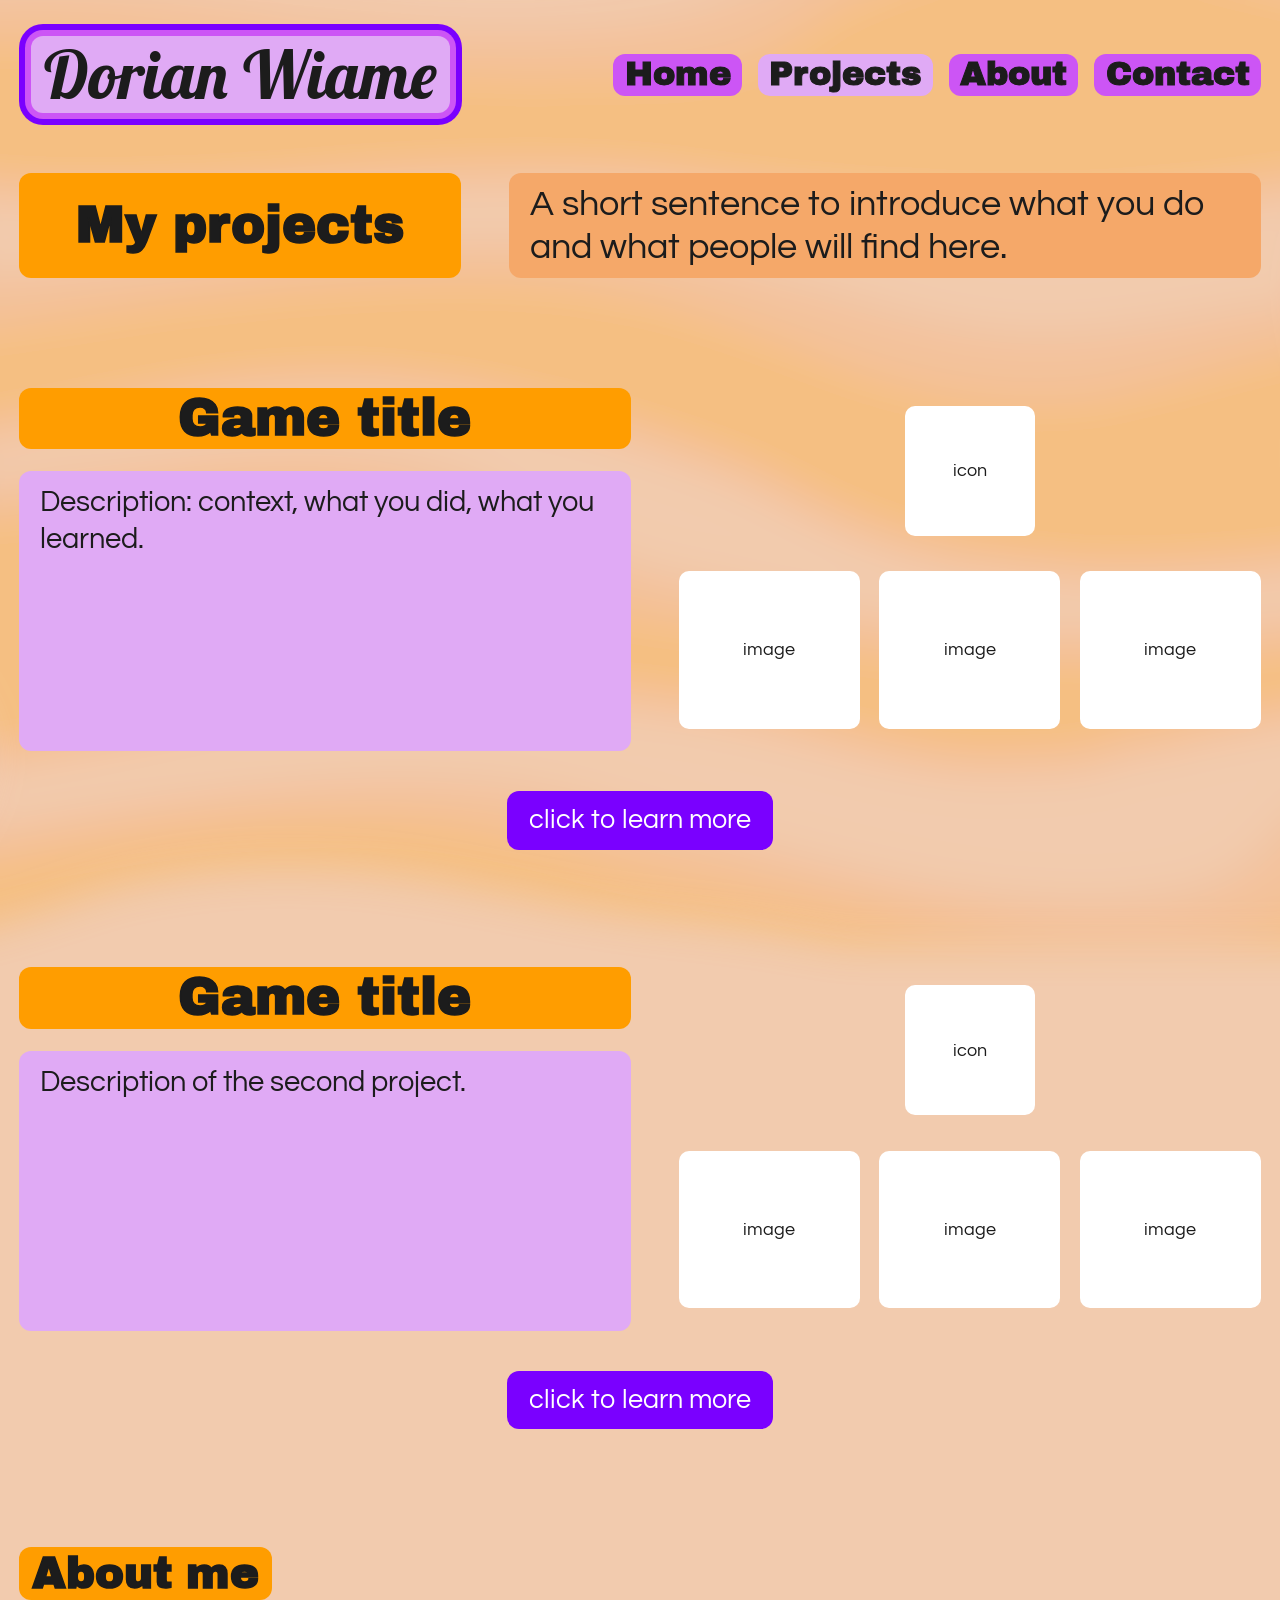
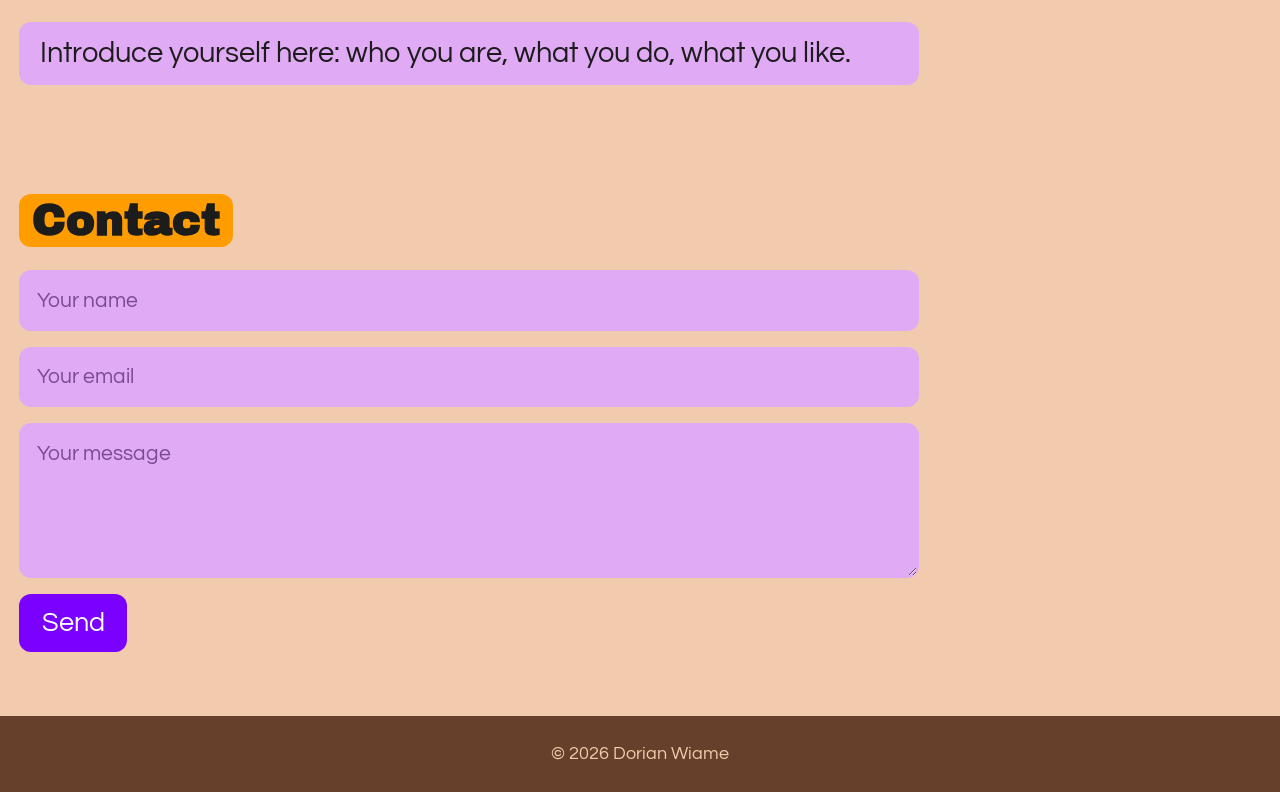
<file: old/v1/index.html>
<!DOCTYPE html>
<html lang="en">
<head>
  <meta charset="UTF-8">
  <meta name="viewport" content="width=device-width, initial-scale=1">
  <title>Dorian Wiame</title>
  <link rel="preconnect" href="https://fonts.googleapis.com">
  <link href="https://fonts.googleapis.com/css2?family=Archivo+Black&family=Lobster&family=Questrial&display=swap" rel="stylesheet">
  <link rel="stylesheet" href="style.css">
</head>
<body>

  <!-- Filtre qui déforme les lignes du fond en vagues (animé lentement) -->
  <svg width="0" height="0" style="position:absolute" aria-hidden="true">
    <filter id="wave" x="0" y="0" width="100%" height="100%">
      <feTurbulence type="fractalNoise" baseFrequency="0.0012 0.004" numOctaves="1" seed="4" result="noise">
        <animate attributeName="baseFrequency" dur="45s" repeatCount="indefinite"
                 values="0.0012 0.004; 0.0022 0.006; 0.0012 0.004"/>
      </feTurbulence>
      <feDisplacementMap in="SourceGraphic" in2="noise" scale="420" xChannelSelector="R" yChannelSelector="G"/>
    </filter>
  </svg>

  <header>
    <a class="logo" href="#home">Dorian Wiame</a>
    <nav>
      <a href="#home" class="on">Home</a>
      <a href="#projects">Projects</a>
      <a href="#about">About</a>
      <a href="#contact">Contact</a>
    </nav>
  </header>

  <main class="container">

    <section id="home" class="top-row">
      <div class="title-box">My projects</div>
      <div class="box">A short sentence to introduce what you do and what people will find here.</div>
    </section>

    <div class="bar" aria-hidden="true"></div>

    <!-- Un jeu : copie ce bloc <section class="game"> pour en ajouter -->
    <section id="projects" class="game">
      <div class="left">
        <div class="title-box">Game title</div>
        <div class="desc">Description: context, what you did, what you learned.</div>
      </div>
      <div class="right">
        <a href="#" class="ph feat">icon</a>
        <div class="thumbs">
          <div class="ph">image</div>
          <div class="ph">image</div>
          <div class="ph">image</div>
        </div>
      </div>
      <div class="cta"><a href="#" class="btn">click to learn more</a></div>
    </section>

    <div class="bar" aria-hidden="true"></div>

    <section class="game">
      <div class="left">
        <div class="title-box">Game title</div>
        <div class="desc">Description of the second project.</div>
      </div>
      <div class="right">
        <a href="#" class="ph feat">icon</a>
        <div class="thumbs">
          <div class="ph">image</div>
          <div class="ph">image</div>
          <div class="ph">image</div>
        </div>
      </div>
      <div class="cta"><a href="#" class="btn">click to learn more</a></div>
    </section>

    <div class="bar" aria-hidden="true"></div>

    <section id="about" class="about">
      <div class="title-box">About me</div>
      <div class="desc">Introduce yourself here: who you are, what you do, what you like.</div>
    </section>

    <div class="bar" aria-hidden="true"></div>

    <section id="contact" class="contact">
      <div class="title-box">Contact</div>
      <form id="form">
        <input type="text" placeholder="Your name" required>
        <input type="email" placeholder="Your email" required>
        <textarea placeholder="Your message" rows="4" required></textarea>
        <button class="btn" type="submit">Send</button>
      </form>
    </section>

  </main>

  <footer>© 2026 Dorian Wiame</footer>

  <script src="script.js"></script>
</body>
</html>
</file>
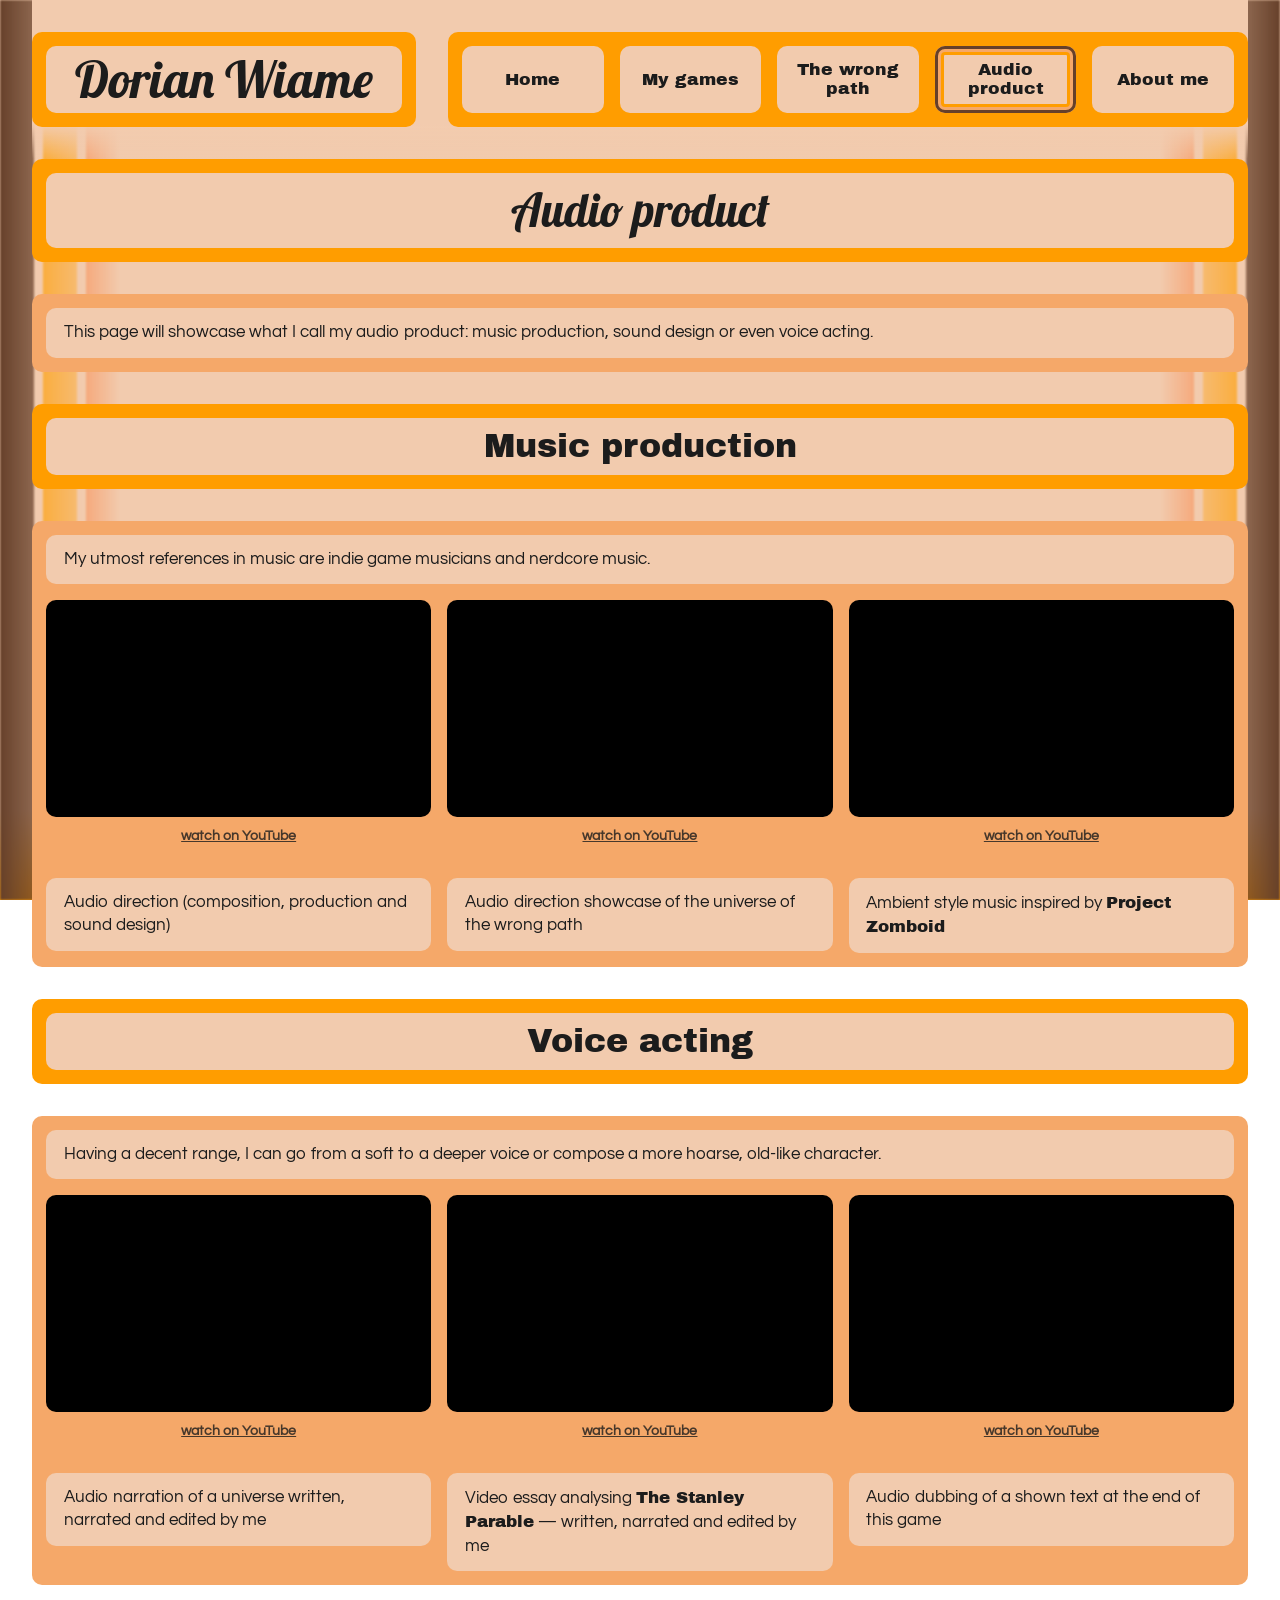
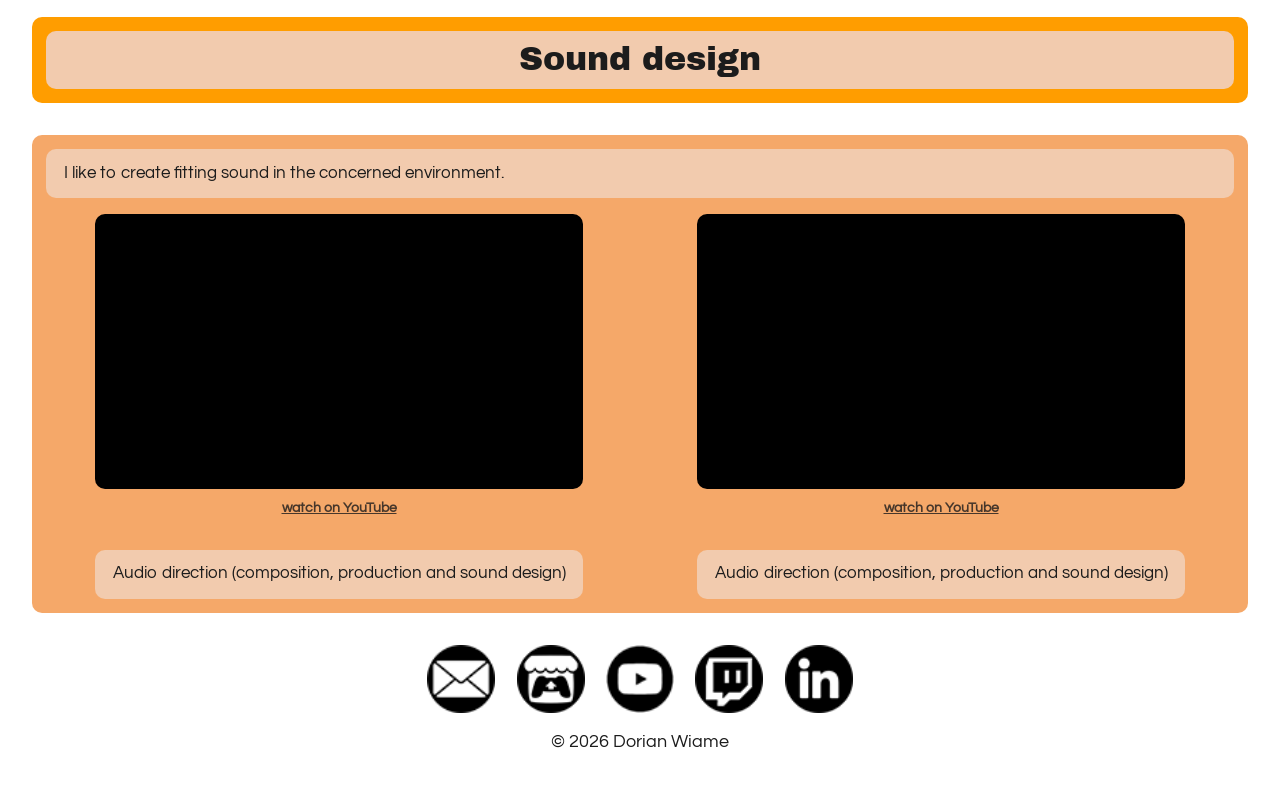
<file: audio.html>
<!DOCTYPE html>
<html lang="en">
<head>
  <meta charset="UTF-8">
  <meta name="viewport" content="width=device-width, initial-scale=1">
  <title>Audio product – Dorian Wiame</title>
  <link rel="preconnect" href="https://fonts.googleapis.com">
  <link href="https://fonts.googleapis.com/css2?family=Archivo+Black&family=Lobster&family=Questrial&display=swap" rel="stylesheet">
  <link rel="icon" type="image/png" href="picture/site-icon.png">
  <link rel="apple-touch-icon" href="picture/site-icon.png">
  <link rel="stylesheet" href="style.css">
</head>
<body>
<div class="wrap">

  <header class="top">
    <a class="block logo" href="about.html"><span>Dorian Wiame</span></a>
    <button class="burger" type="button" aria-label="Menu" aria-expanded="false" aria-controls="nav"><span></span><span></span><span></span></button>
    <nav class="nav" id="nav"><a href="index.html">Home</a><a href="games.html">My games</a><a href="the-wrong-path.html">The wrong path</a><a href="audio.html" class="on">Audio product</a><a href="about.html">About me</a></nav>
  </header>

  <main>
<div class="grid games"><div class="col s3"><div class="head page"><span>Audio product</span></div><div class="card"><div class="x  c">This page will showcase what I call my audio product: music production, sound design or even voice acting.</div></div></div><div class="col s3"><div class="head"><span>Music production</span></div><div class="card"><div class="x  c">My utmost references in music are indie game musicians and nerdcore music.</div><div class="media v1" style="--n:3"><div class="stack"><figure class="pic"><div class="vid"><iframe src="https://www.youtube-nocookie.com/embed/wu4knodYFTo" title="video" referrerpolicy="strict-origin-when-cross-origin" allow="accelerometer; autoplay; clipboard-write; encrypted-media; gyroscope; picture-in-picture; web-share" allowfullscreen></iframe></div><a class="yt" href="https://www.youtube.com/watch?v=wu4knodYFTo">watch on YouTube</a></figure><div class="x  c">Audio direction (composition, production and sound design)</div></div><div class="stack"><figure class="pic"><div class="vid"><iframe src="https://www.youtube-nocookie.com/embed/iyicT1q4km4" title="video" referrerpolicy="strict-origin-when-cross-origin" allow="accelerometer; autoplay; clipboard-write; encrypted-media; gyroscope; picture-in-picture; web-share" allowfullscreen></iframe></div><a class="yt" href="https://www.youtube.com/watch?v=iyicT1q4km4">watch on YouTube</a></figure><div class="x  c">Audio direction showcase of the universe of the wrong path</div></div><div class="stack"><figure class="pic"><div class="vid"><iframe src="https://www.youtube-nocookie.com/embed/yPQ4DYM9p0c" title="video" referrerpolicy="strict-origin-when-cross-origin" allow="accelerometer; autoplay; clipboard-write; encrypted-media; gyroscope; picture-in-picture; web-share" allowfullscreen></iframe></div><a class="yt" href="https://www.youtube.com/watch?v=yPQ4DYM9p0c">watch on YouTube</a></figure><div class="x  c">Ambient style music inspired by <strong>Project Zomboid</strong></div></div></div></div></div><div class="col s3"><div class="head"><span>Voice acting</span></div><div class="card"><div class="x  c">Having a decent range, I can go from a soft to a deeper voice or compose a more hoarse, old-like character.</div><div class="media v1" style="--n:3"><div class="stack"><figure class="pic"><div class="vid"><iframe src="https://www.youtube-nocookie.com/embed/2MUboOEEo_4" title="video" referrerpolicy="strict-origin-when-cross-origin" allow="accelerometer; autoplay; clipboard-write; encrypted-media; gyroscope; picture-in-picture; web-share" allowfullscreen></iframe></div><a class="yt" href="https://www.youtube.com/watch?v=2MUboOEEo_4">watch on YouTube</a></figure><div class="x  c">Audio narration of a universe written, narrated and edited by me</div></div><div class="stack"><figure class="pic"><div class="vid"><iframe src="https://www.youtube-nocookie.com/embed/WSAUDtJeTM4" title="video" referrerpolicy="strict-origin-when-cross-origin" allow="accelerometer; autoplay; clipboard-write; encrypted-media; gyroscope; picture-in-picture; web-share" allowfullscreen></iframe></div><a class="yt" href="https://www.youtube.com/watch?v=WSAUDtJeTM4">watch on YouTube</a></figure><div class="x  c">Video essay analysing <strong>The Stanley Parable</strong> — written, narrated and edited by me</div></div><div class="stack"><figure class="pic"><div class="vid"><iframe src="https://www.youtube-nocookie.com/embed/3XNSwzSfJ20?start=37" title="video" referrerpolicy="strict-origin-when-cross-origin" allow="accelerometer; autoplay; clipboard-write; encrypted-media; gyroscope; picture-in-picture; web-share" allowfullscreen></iframe></div><a class="yt" href="https://www.youtube.com/watch?v=3XNSwzSfJ20&t=37s">watch on YouTube</a></figure><div class="x  c">Audio dubbing of a shown text at the end of this game</div></div></div></div></div><div class="col s3"><div class="head"><span>Sound design</span></div><div class="card"><div class="x  c">I like to create fitting sound in the concerned environment.</div><div class="media v1" style="--n:2"><div class="stack"><figure class="pic"><div class="vid"><iframe src="https://www.youtube-nocookie.com/embed/GuwaQHAhjWo" title="video" referrerpolicy="strict-origin-when-cross-origin" allow="accelerometer; autoplay; clipboard-write; encrypted-media; gyroscope; picture-in-picture; web-share" allowfullscreen></iframe></div><a class="yt" href="https://www.youtube.com/watch?v=GuwaQHAhjWo">watch on YouTube</a></figure><div class="x  c">Audio direction (composition, production and sound design)</div></div><div class="stack"><figure class="pic"><div class="vid"><iframe src="https://www.youtube-nocookie.com/embed/7B11dVTn10g" title="video" referrerpolicy="strict-origin-when-cross-origin" allow="accelerometer; autoplay; clipboard-write; encrypted-media; gyroscope; picture-in-picture; web-share" allowfullscreen></iframe></div><a class="yt" href="https://www.youtube.com/watch?v=7B11dVTn10g">watch on YouTube</a></figure><div class="x  c">Audio direction (composition, production and sound design)</div></div></div></div></div></div>
  </main>

  <footer>
    <div class="icons">
      <a href="mailto:dorianwiame@gmail.com" aria-label="Mail"><img src="picture/mail-icon.png" alt="Mail"></a>
      <a href="https://dorian-engine.itch.io/" aria-label="itch.io"><img src="picture/itchio-icon.png" alt="itch.io"></a>
      <a href="https://www.youtube.com/@dorianengine1135" aria-label="YouTube"><img src="picture/youtube-icon.png" alt="YouTube"></a>
      <a href="https://www.twitch.tv/dorianengine" aria-label="Twitch"><img src="picture/twitch-icon.png" alt="Twitch"></a>
      <a href="https://www.linkedin.com/in/dorian-wiame-8576bb238/" aria-label="LinkedIn"><img src="picture/linkedin-icon.png" alt="LinkedIn"></a>
    </div>
    <p>© 2026 Dorian Wiame</p>
  </footer>

</div>
<script>
(function(){var h=document.querySelector('.top'),b=document.querySelector('.burger');
if(!h||!b)return;
b.addEventListener('click',function(){var o=h.classList.toggle('open');b.setAttribute('aria-expanded',o);});
})();
</script>
<script>
(function(){document.querySelectorAll('.cmp').forEach(function(c){var i=c.querySelector('input');i.addEventListener('input',function(){c.style.setProperty('--p',i.value+'%');});});})();
</script>
</body>
</html>
</file>
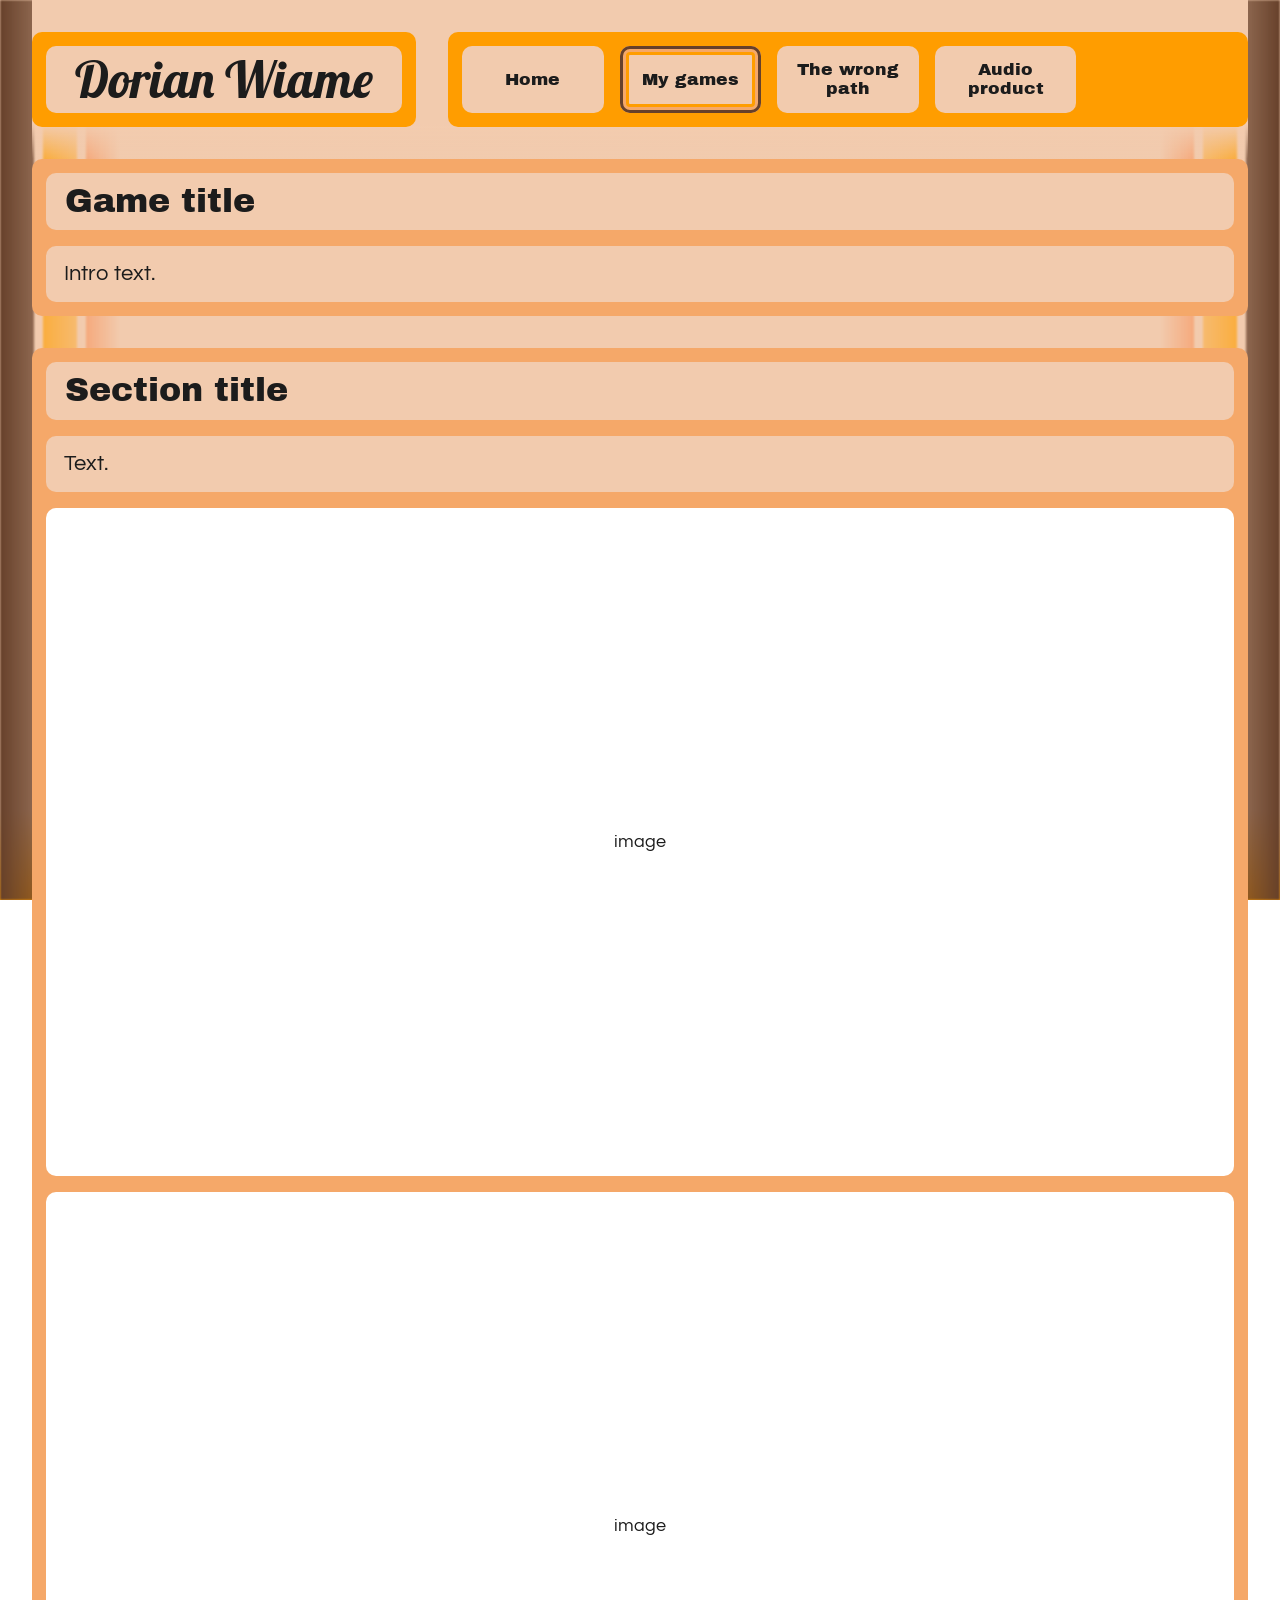
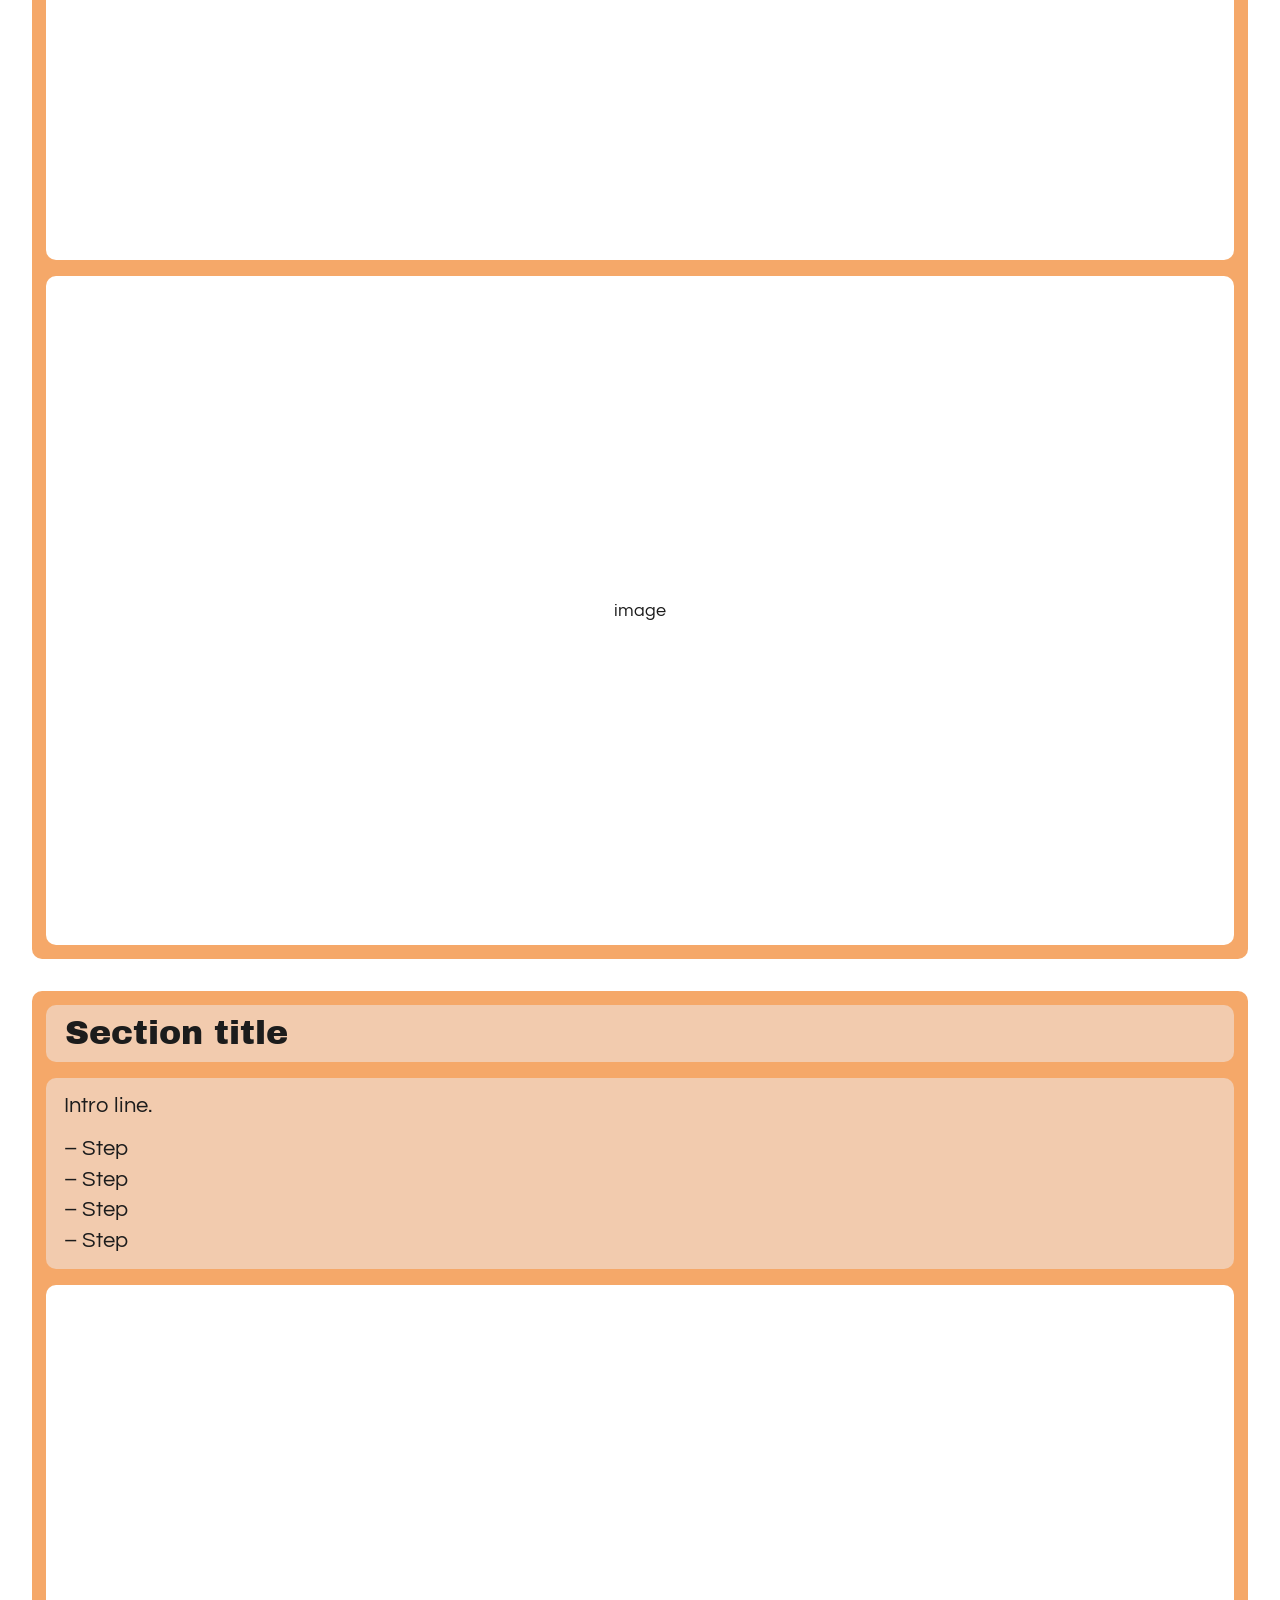
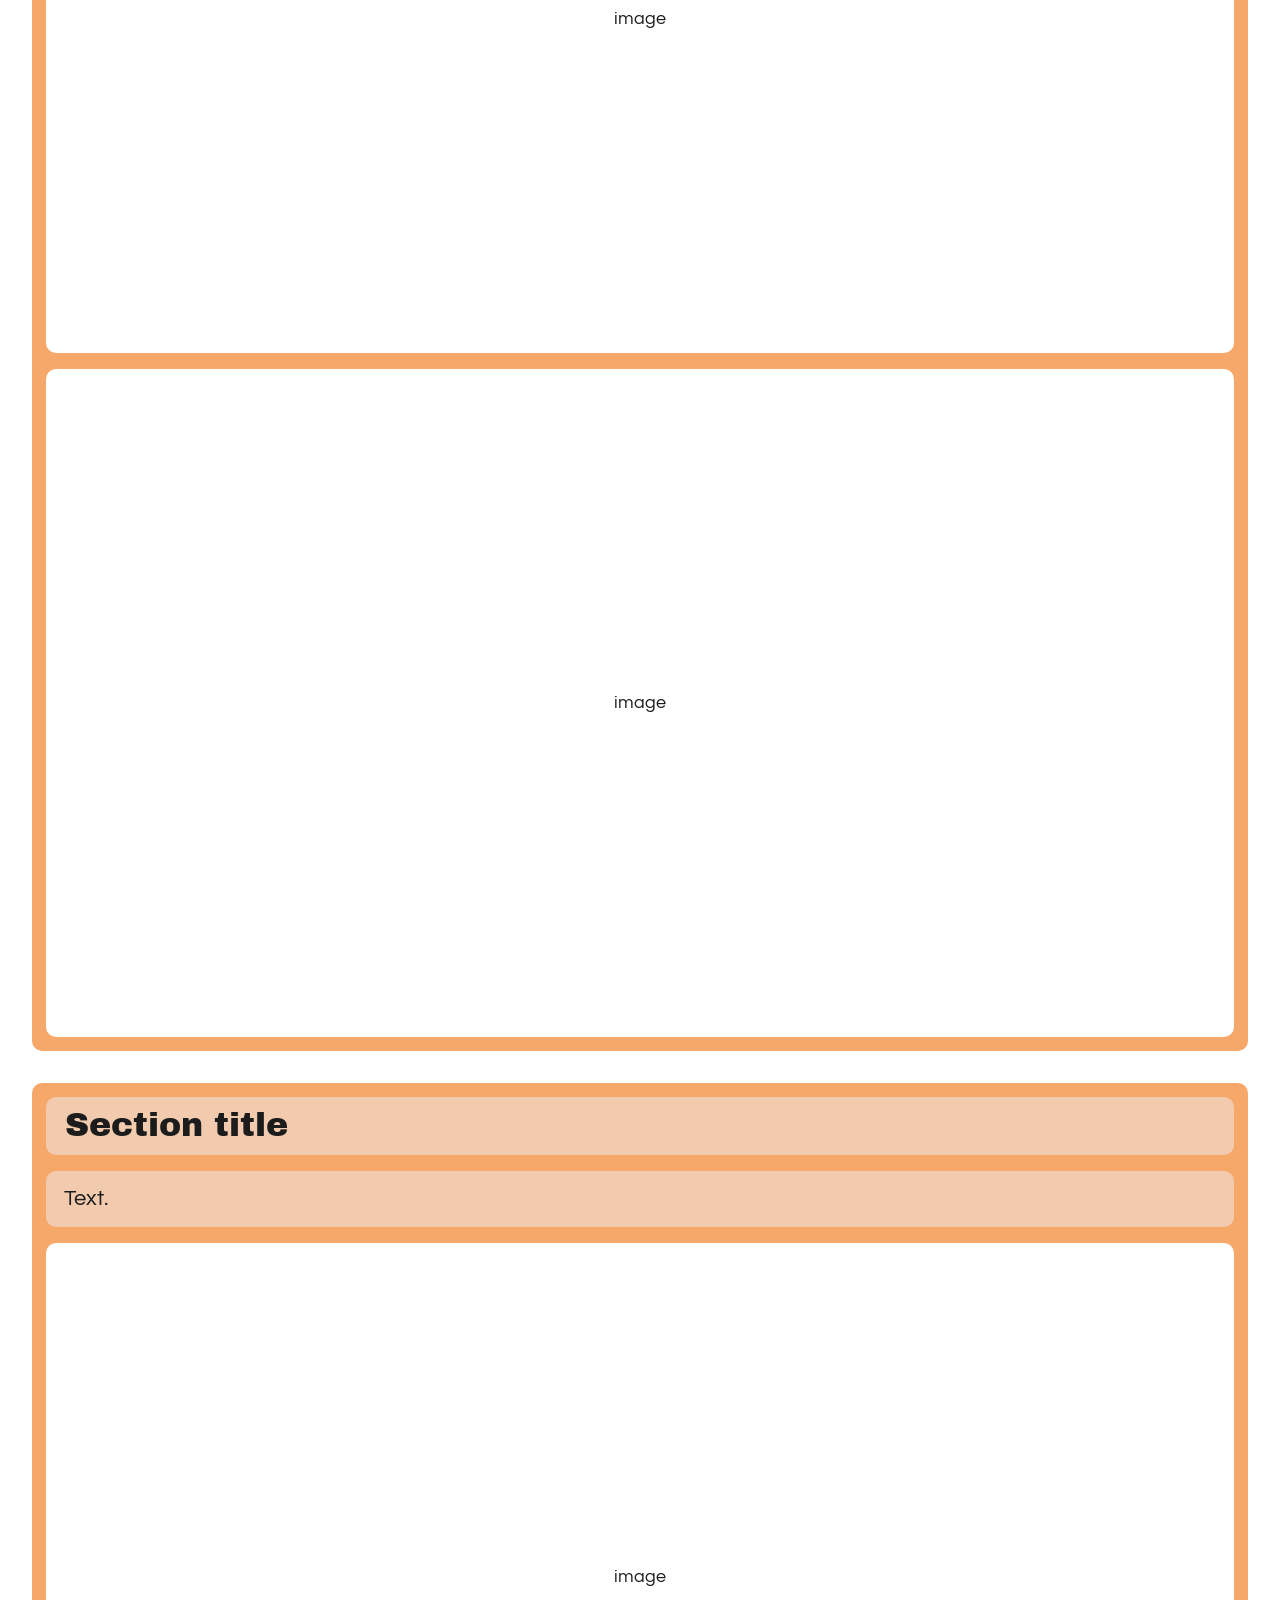
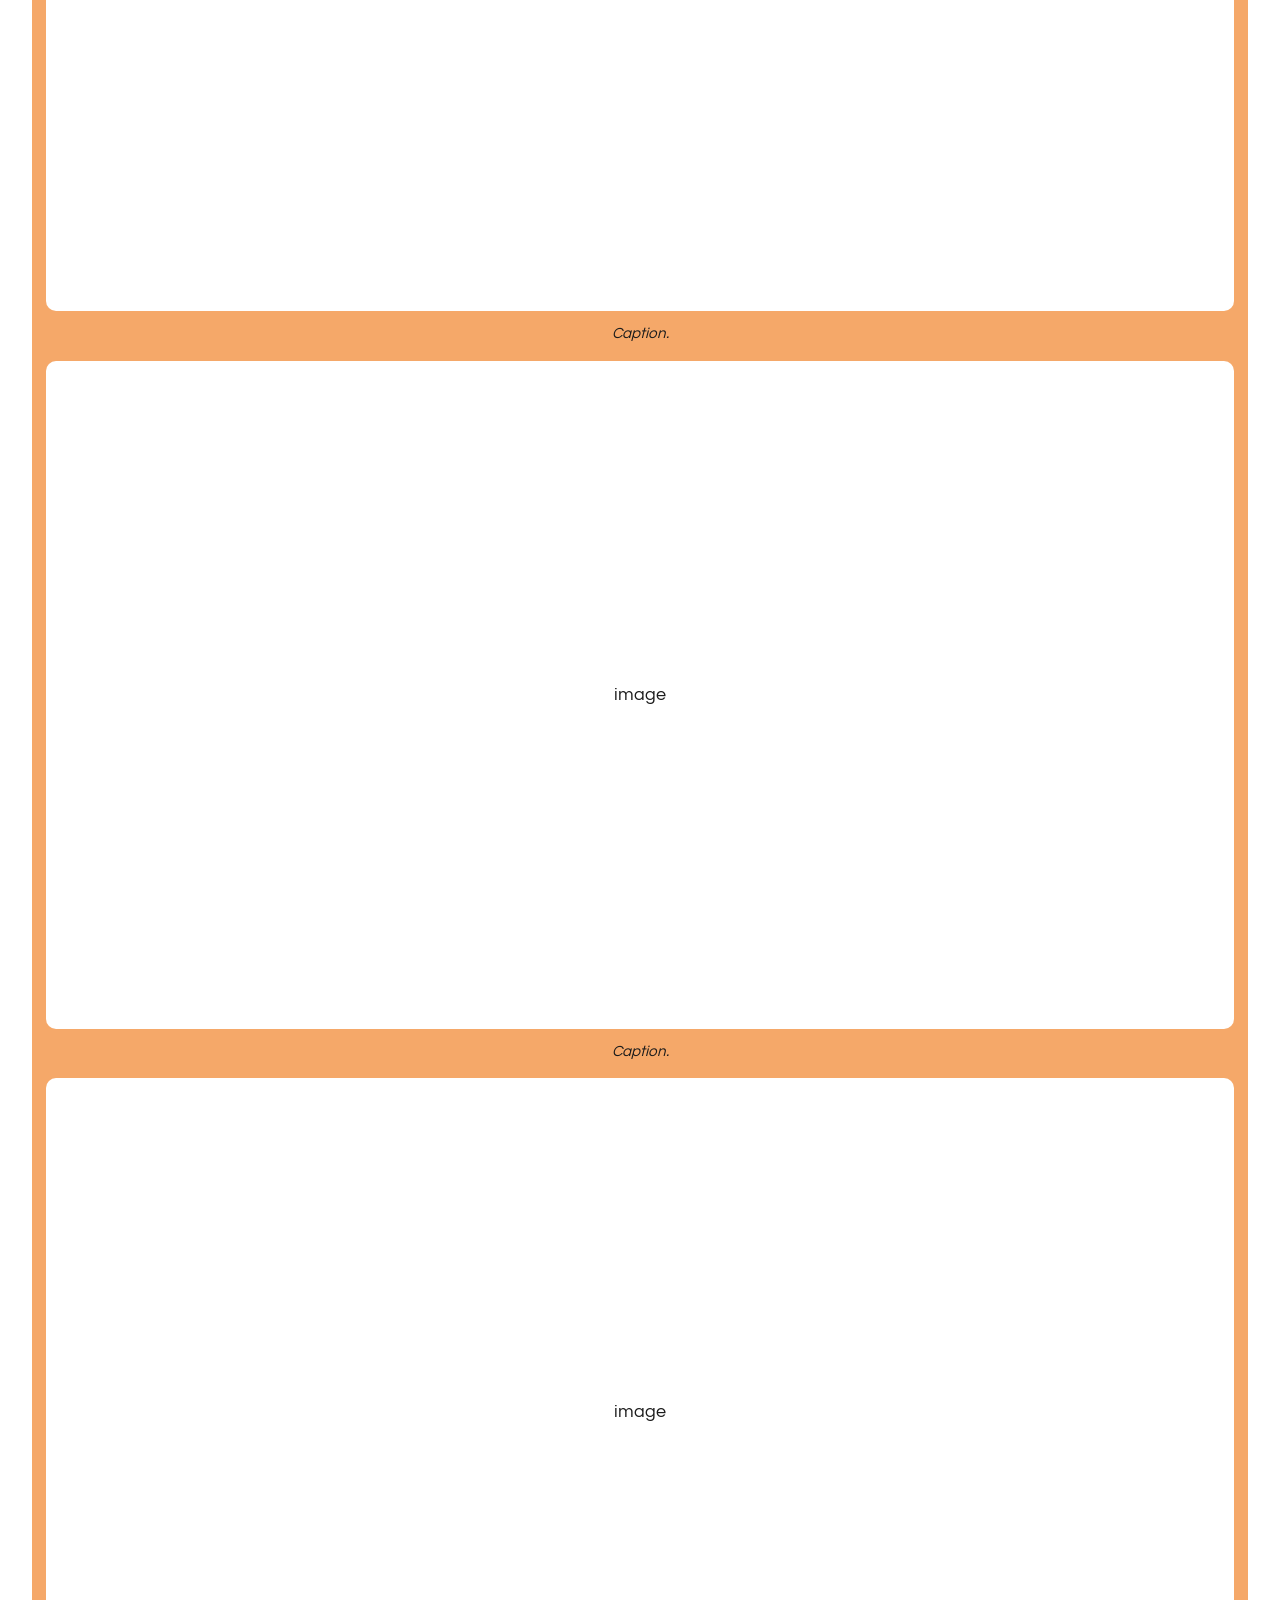
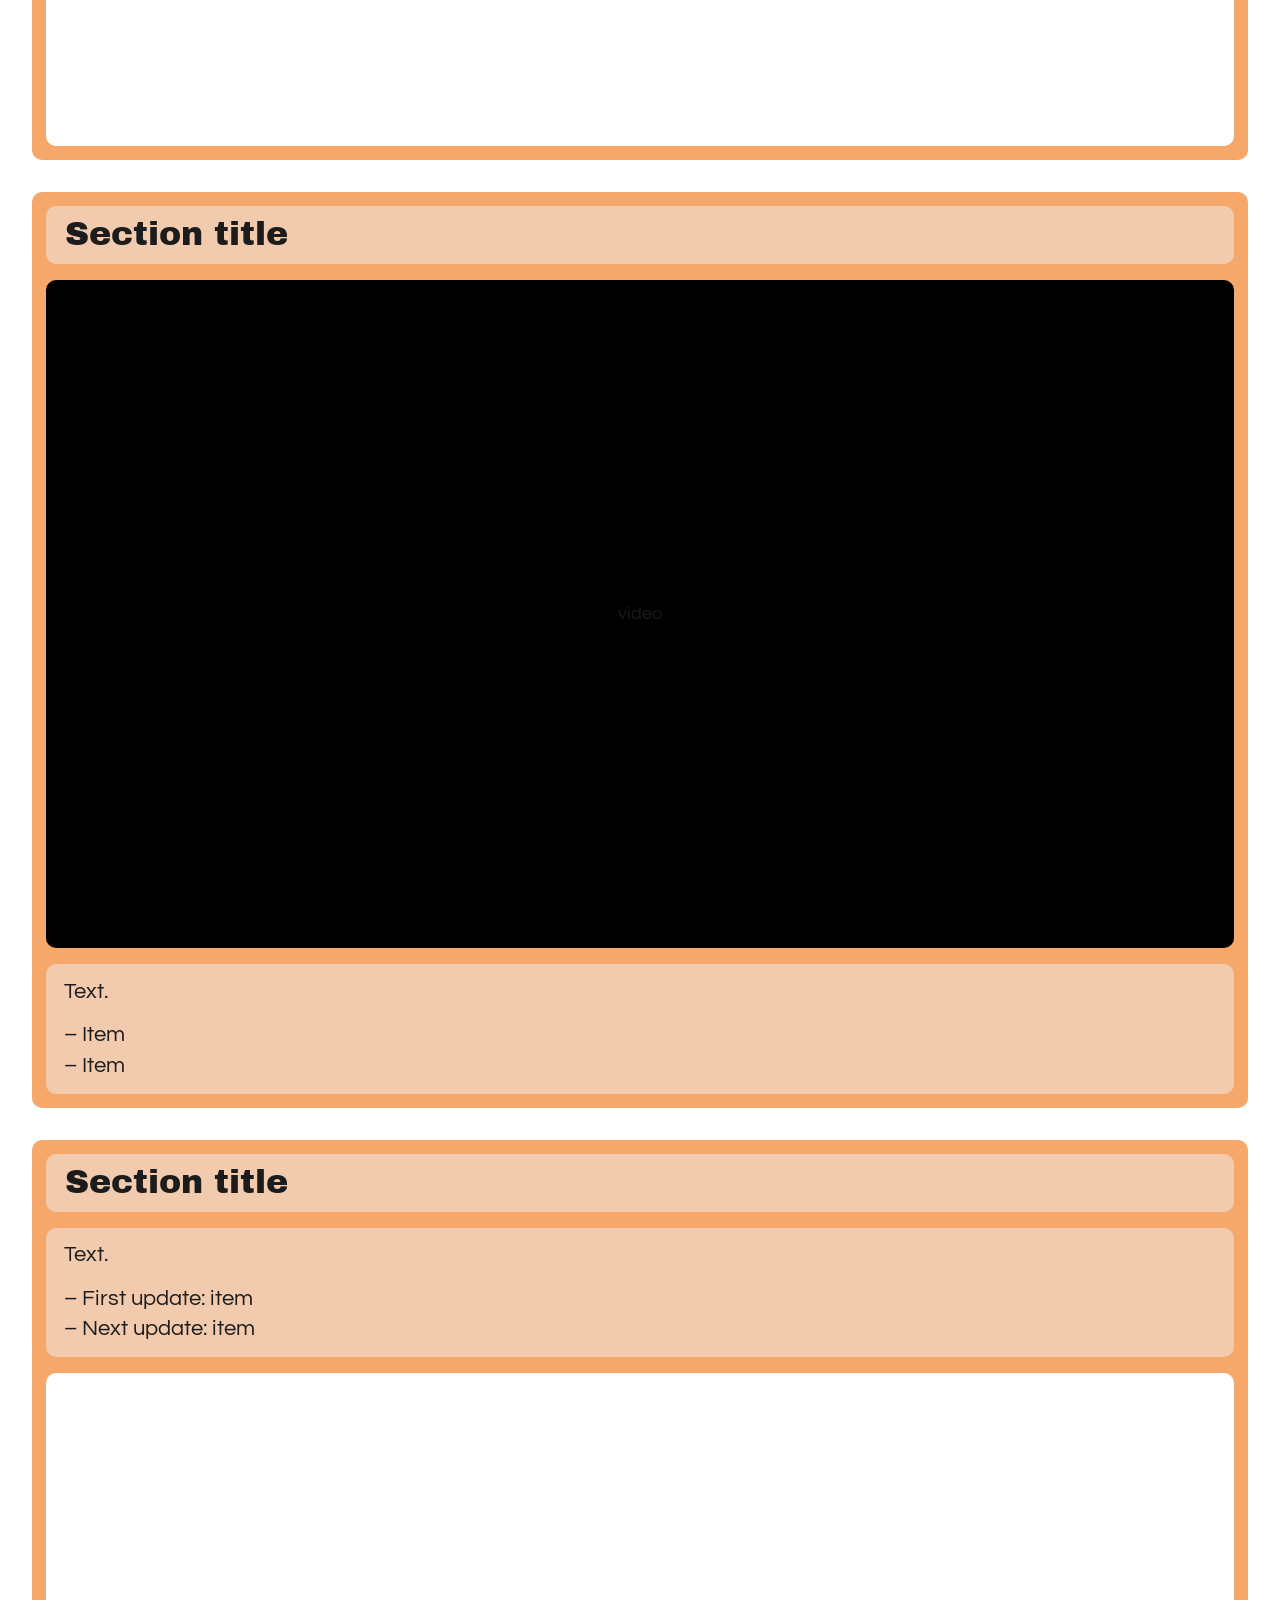
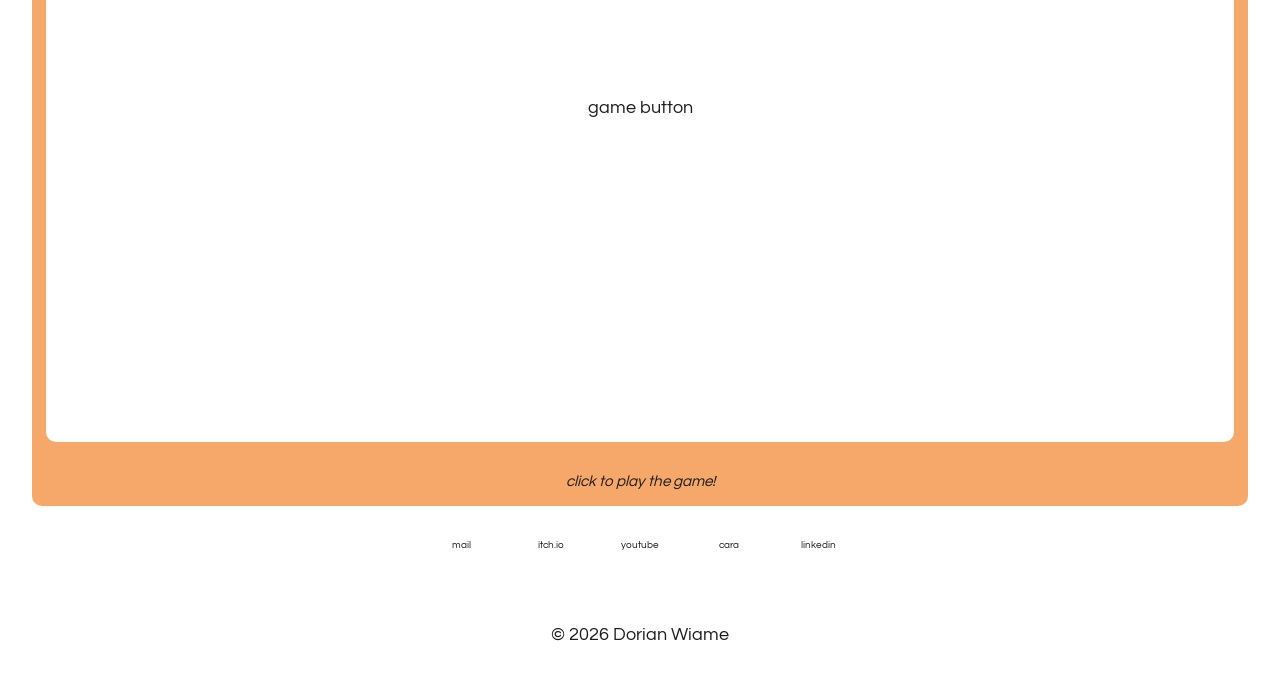
<file: game.html>
<!DOCTYPE html>
<html lang="en">
<head>
  <meta charset="UTF-8">
  <meta name="viewport" content="width=device-width, initial-scale=1">
  <title>Game page – Dorian Wiame</title>
  <link rel="preconnect" href="https://fonts.googleapis.com">
  <link href="https://fonts.googleapis.com/css2?family=Archivo+Black&family=Lobster&family=Questrial&display=swap" rel="stylesheet">
  <link rel="stylesheet" href="style.css">
</head>
<body>
<div class="wrap">

  <!-- MODÈLE de page détaillée d'un jeu ("click to learn more").
       Copie ce fichier pour chaque jeu (sur le site actuel : OFEU arcade et Be still). -->

  <header class="top">
    <a class="block logo" href="about.html"><span>Dorian Wiame</span></a>
    <nav class="nav">
      <a href="index.html">Home</a>
      <a href="games.html" class="on">My games</a>
      <a href="the-wrong-path.html">The wrong path</a>
      <a href="audio.html">Audio product</a>
    </nav>
  </header>

  <main>

    <div class="card">
      <div class="t">Game title</div>
      <div class="x">Intro text.</div>
    </div>

    <!-- Texte + 3 images empilées -->
    <div class="card">
      <div class="t">Section title</div>
      <div class="x">Text.</div>
      <div class="imgs" style="--n:1">
        <div class="ph wide">image</div>
        <div class="ph wide">image</div>
        <div class="ph wide">image</div>
      </div>
    </div>

    <!-- Intro + liste d'étapes + 2 images -->
    <div class="card">
      <div class="t">Section title</div>
      <div class="x">
        Intro line.
        <ul class="dash">
          <li>Step</li>
          <li>Step</li>
          <li>Step</li>
          <li>Step</li>
        </ul>
      </div>
      <div class="imgs" style="--n:1">
        <div class="ph wide">image</div>
        <div class="ph wide">image</div>
      </div>
    </div>

    <!-- Texte + images avec légendes -->
    <div class="card">
      <div class="t">Section title</div>
      <div class="x">Text.</div>
      <div class="imgs" style="--n:1">
        <figure><div class="ph wide">image</div><figcaption class="cap">Caption.</figcaption></figure>
        <figure><div class="ph wide">image</div><figcaption class="cap">Caption.</figcaption></figure>
        <div class="ph wide">image</div>
      </div>
    </div>

    <!-- Vidéo + texte + liste (variante audio) -->
    <div class="card">
      <div class="t">Section title</div>
      <div class="ph video">video</div>
      <div class="x">
        Text.
        <ul class="dash">
          <li>Item</li>
          <li>Item</li>
        </ul>
      </div>
    </div>

    <!-- Mises à jour à venir + bouton de jeu -->
    <div class="card">
      <div class="t">Section title</div>
      <div class="x">
        Text.
        <ul class="dash">
          <li>First update: item</li>
          <li>Next update: item</li>
        </ul>
      </div>
      <a class="ph wide" href="#">game button</a>
      <p class="cap">click to play the game!</p>
    </div>

  </main>

  <footer>
    <div class="icons">
      <a href="#">mail</a>
      <a href="#">itch.io</a>
      <a href="#">youtube</a>
      <a href="#">cara</a>
      <a href="#">linkedin</a>
    </div>
    <p>© 2026 Dorian Wiame</p>
  </footer>

</div>
</body>
</html>
</file>
<file: old/v1/style.css>
/* ============ Charte : années 70 — violet + orange ============ */
:root {
  /* violet / mauve : du clair au foncé */
  --lilac: #e0aaf5;
  --magenta: #cc55f5;
  --violet: #7a00ff;   /* flash : uniquement boutons, hover, accents */
  --plum: #55216a;
  /* orange : du clair au foncé */
  --peach: #f2cbae;
  --coral: #f5a869;    /* orange clair */
  --orange: #ff9d00;
  --brown: #66402a;

  --black: #1c1c1c;
  --radius: 12px;
}

* { box-sizing: border-box; margin: 0; padding: 0; }
html { scroll-behavior: smooth; }

body {
  font-family: 'Century Gothic', 'Questrial', sans-serif;   /* texte normal */
  font-size: 1.15rem;
  color: var(--black);
  background: var(--peach);
  line-height: 1.5;
}

/* Fond rétro : lignes orange déformées en vagues (filtre #wave, défini dans le HTML) */
body::before {
  content: "";
  position: fixed;
  inset: -5%;          /* déborde pour que la déformation et le flou ne laissent pas de bords */
  z-index: -1;
  pointer-events: none;
  opacity: .25;
  background: repeating-linear-gradient(0deg,
    var(--orange) 30px 90px,
    var(--coral) 90px 130px,
    var(--peach) 130px 210px,
    var(--orange) 210px 300px);
  filter: url(#wave) blur(20px);
}

.container { max-width: 1400px; margin: 0 auto; padding: 0 1.2rem 3rem; }
section { margin-bottom: 1rem; }

/* ---------- Header : logo + menu ---------- */
header {
  display: flex;
  justify-content: space-between;
  align-items: center;
  flex-wrap: wrap;
  gap: 1.5rem;
  max-width: 1400px;
  margin: 0 auto;
  padding: 1.5rem 1.2rem;
}

.logo {
  display: inline-block;
  margin: 12px;
  padding: 0 .8rem;                          /* le texte remplit le rectangle */
  font-family: 'Lobster', cursive;           /* titre de page */
  font-size: 4.2rem;
  line-height: 1.15;
  color: var(--black);
  text-decoration: none;
  background: var(--lilac);
  border-radius: var(--radius);
  box-shadow: 0 0 0 6px var(--magenta), 0 0 0 12px var(--violet);
}

nav { display: flex; flex-wrap: wrap; gap: 1rem; }

nav a {
  padding: .1rem .7rem;                      /* le texte remplit le rectangle */
  font-family: 'Archivo Black', sans-serif;  /* titres, sous-titres */
  font-size: 2.1rem;
  line-height: 1.15;
  -webkit-text-stroke: 1px currentColor;     /* encore plus gras */
  color: var(--black);
  text-decoration: none;
  background: var(--magenta);
  border-radius: var(--radius);
  transition: transform .15s, box-shadow .15s, background .15s;
}
nav a.on { background: var(--lilac); }        /* page en cours */

/* ---------- Hover : uniquement le menu et les boutons ---------- */
nav a:hover, .btn:hover {
  transform: translate(-4px, -4px);
  box-shadow: 4px 4px 0 var(--lilac), 8px 8px 0 var(--magenta);
}
nav a:hover { color: #fff; background: var(--violet); }

/* ---------- Boxes : le texte remplit presque toute la bulle ---------- */
.title-box, .box, .desc {
  display: flex;
  align-items: center;
  border-radius: var(--radius);
}

.title-box {
  justify-content: center;
  padding: .3rem .8rem;                      /* la taille du texte est ajustée en JS pour remplir la box */
  font-family: 'Archivo Black', sans-serif;
  font-size: clamp(2rem, 3.4vw, 3rem);       /* valeur de secours si le JS ne tourne pas */
  line-height: 1;
  white-space: nowrap;
  -webkit-text-stroke: 1.5px currentColor;   /* encore plus gras */
  background: var(--orange);
}

.box {
  padding: .6rem 1.3rem;
  font-size: clamp(1.5rem, 2.8vw, 2.6rem);
  line-height: 1.2;
  background: var(--coral);
}

.desc {
  padding: .8rem 1.3rem;
  font-size: clamp(1.4rem, 2.3vw, 2.1rem);
  line-height: 1.25;
  background: var(--lilac);
}

.btn {
  display: inline-block;
  padding: .55rem 1.4rem;
  font: inherit;
  font-size: 1.7rem;
  color: #fff;
  text-decoration: none;
  background: var(--violet);
  border: 0;
  border-radius: var(--radius);
  cursor: pointer;
  transition: transform .15s, box-shadow .15s;
}

/* ---------- Haut de page ---------- */
.top-row {
  display: grid;
  grid-template-columns: 1fr 1.7fr;
  gap: 3rem;
  margin-top: 1.5rem;
}

/* ---------- Barre qui change de couleur ---------- */
.bar {
  height: 20px;
  margin: 2.8rem 0;
  border-radius: 10px;
  animation: cycle 30s linear infinite;
}
@keyframes cycle {
  0%, 100% { background-color: #e0aaf5; }
  14%      { background-color: #cc55f5; }
  28%      { background-color: #7a00ff; }
  42%      { background-color: #55216a; }
  57%      { background-color: #66402a; }
  71%      { background-color: #ff9d00; }
  86%      { background-color: #f5a869; }
}

/* ---------- Un jeu / projet ---------- */
.game {
  display: grid;
  grid-template-columns: 1.05fr 1fr;
  gap: 2rem 3rem;
}
.game .left { display: grid; grid-template-rows: auto 1fr; gap: 1.4rem; }
.game .desc { min-height: 280px; align-items: flex-start; }

.game .right { display: grid; justify-items: center; align-content: start; gap: 2.2rem; }

/* icône du jeu : seule image avec le hover spécial (cadre brun, orange, clair) */
.feat {
  width: 130px;
  height: 130px;
  margin-top: 18px;
  transition: box-shadow .15s;
}
.feat:hover { box-shadow: 0 0 0 6px var(--brown), 0 0 0 12px var(--orange), 0 0 0 18px var(--coral); }

.thumbs { display: grid; grid-template-columns: repeat(3, 1fr); gap: 1.2rem; width: 100%; }
.thumbs .ph { aspect-ratio: 1.15; }

/* bouton centré */
.cta { grid-column: 1 / -1; text-align: center; margin: .5rem 0; }

/* Placeholders d'images : remplace-les par <img src="..."> */
.ph {
  display: flex;
  align-items: center;
  justify-content: center;
  color: var(--black);
  text-decoration: none;
  background: #fff;
  border-radius: 10px;
}
img.ph, .ph img { width: 100%; height: 100%; object-fit: cover; border-radius: 10px; }

/* ---------- À propos / contact ---------- */
.about, .contact { max-width: 900px; }
.about .title-box, .contact .title-box { display: inline-flex; margin-bottom: 1.4rem; }

form { display: grid; gap: 1rem; }
form .btn { justify-self: start; }

input, textarea {
  padding: .8rem 1rem;
  font: inherit;
  font-size: 1.3rem;
  color: var(--black);
  background: var(--lilac);
  border: 2px solid transparent;
  border-radius: var(--radius);
}
input:focus, textarea:focus { outline: none; border-color: var(--plum); }
::placeholder { color: var(--plum); opacity: .7; }

footer { padding: 1.5rem 1rem; text-align: center; color: var(--peach); background: var(--brown); }

/* ---------- Mobile ---------- */
@media (max-width: 800px) {
  header { justify-content: center; }
  .logo { font-size: 2.8rem; }
  nav a { font-size: 1.1rem; }
  .top-row, .game { grid-template-columns: 1fr; gap: 1.5rem; }
}
</file>
<file: style.css>
/* ============ Charte simplifiée : orange + mauve, sans fioritures ============ */
:root {
  --peach: #f2cbae;        /* fond de page + intérieur des boîtes */
  --coral: #f5a869;        /* orange clair : cartes */
  --orange: #ff9d00;       /* orange : cadres */
  --brown: #66402a; --brown-mid:#a35a2c;        /* hover (famille orange) */
  --lilac: #e0aaf5;        /* intérieur des boîtes "nouveau" */
  --violet: #7a00ff;       /* cadre "nouveau jeu" */
  --violet-soft: #a259ff;  /* carte "nouveau" */
  --plum: #55216a;         /* hover (famille mauve) */
  --black: #1c1c1c;

  /* ESPACES : change ces 3 valeurs pour aérer / resserrer tout le site */
  --gap: 32px;   /* entre les gros éléments (blocs, cartes, colonnes) */
  --in: 16px;    /* entre les éléments à l'intérieur d'une carte */
  --pad: 14px;   /* épaisseur des cadres colorés */

  --r: 10px;
  --title: clamp(1.4rem, 2.6vw, 2.4rem);
}

* { box-sizing: border-box; margin: 0; padding: 0; }

body {
  font-family: 'Century Gothic', 'Questrial', sans-serif;   /* texte normal */
  font-size: 1.15rem;
  line-height: 1.4;
  color: var(--black);
  background: var(--peach);
}

a { color: inherit; }

.wrap { max-width: 1400px; margin: 0 auto; padding: var(--gap); display: grid; gap: var(--gap); }
main  { display: grid; gap: var(--gap); }

/* ---------- Header : logo (→ About me) + menu ---------- */
.top { display: grid; grid-template-columns: repeat(3, 1fr); gap: var(--gap); }

.block, .nav, .card { padding: var(--pad); border-radius: var(--r); }

/* bloc unique = lien, avec hover */
.block { display: block; background: var(--orange); text-decoration: none; }
.block span {
  display: block;
  padding: .5rem 1.2rem;
  background: var(--peach);
  border-radius: var(--r);
  font-family: 'Archivo Black', sans-serif;  /* titres, sous-titres */
  font-size: var(--title);
  line-height: 1.25;
}
.block:hover span { box-shadow: inset 0 0 0 4px var(--brown); }

.block.new { background: var(--violet); }
.block.new span { background: var(--lilac); }
.block.new:hover span { box-shadow: inset 0 0 0 4px var(--plum); }

.logo span {
  padding: 0 1.2rem;
  font-family: 'Lobster', cursive;           /* titre de page */
  font-size: clamp(2.2rem, 4vw, 3.6rem);
  line-height: 1.3;
}

.nav { grid-column: span 2; display: grid; grid-template-columns: repeat(4, 1fr); gap: var(--in); background: var(--orange); }
.nav a {
  display: flex;
  align-items: center;
  justify-content: center;
  padding: .8rem .5rem;
  background: var(--peach);
  border-radius: var(--r);
  font-family: 'Archivo Black', sans-serif;
  font-size: clamp(1rem, 1.7vw, 1.6rem);
  line-height: 1.1;
  text-align: center;
  text-decoration: none;
}
.nav a:hover, .nav a.on { box-shadow: inset 0 0 0 4px var(--brown); }

/* ---------- Colonnes : bloc (lien) + carte ---------- */
.grid { display: grid; grid-template-columns: repeat(3, 1fr); gap: var(--gap); }
.grid.two { grid-template-columns: repeat(2, 1fr); }
.col  { display: grid; grid-template-rows: auto 1fr; gap: var(--gap); }

/* ---------- Carte : titre + texte (pas de hover) ---------- */
.card { display: grid; gap: var(--in); align-content: start; background: var(--coral); }
.card.new { background: var(--violet-soft); }

.card .t, .card .x {
  padding: .5rem 1.2rem;
  background: var(--peach);
  border-radius: var(--r);
}
.card.new .t, .card.new .x { background: var(--lilac); }

.card .t { font-family: 'Archivo Black', sans-serif; font-size: var(--title); line-height: 1.25; }
.card .x { padding: .8rem 1.1rem; font-size: clamp(1.1rem, 1.7vw, 1.5rem); }

.row2 { display: grid; grid-template-columns: 1fr 1fr; gap: var(--in); }
.row2 .x { min-height: 200px; }

/* ---------- Images / vidéos (placeholders) ---------- */
.ph {
  display: flex;
  align-items: center;
  justify-content: center;
  min-height: 60px;
  background: #fff;
  border-radius: var(--r);
  color: var(--black);
  text-decoration: none;
  text-align: center;
}
.ph.tall  { aspect-ratio: 1 / 1.6; }
.ph.wide  { aspect-ratio: 16 / 9; }
.ph.sq    { aspect-ratio: 1; }
.ph.video { aspect-ratio: 16 / 9; }
img.ph, .ph img { width: 100%; height: 100%; object-fit: cover; border-radius: var(--r); }

.imgs { display: grid; grid-template-columns: repeat(var(--n, 3), 1fr); gap: var(--in); }
.vids { display: grid; grid-template-columns: repeat(2, 1fr); gap: var(--in); }
figure { display: grid; gap: 12px; }
.cap { font-style: italic; font-size: .95rem; text-align: center; }

ul.dash { list-style: none; margin-top: .8rem; }
ul.dash li::before { content: "– "; }

/* ---------- Footer : icônes (hover) ---------- */
footer { text-align: center; }
.icons { display: flex; justify-content: center; align-items: center; flex-wrap: wrap; gap: var(--in); margin-bottom: var(--in); }
.icons a {
  display: flex;
  align-items: center;
  justify-content: center;
  width: 64px;
  height: 64px;
  background: var(--peach);
  border: 6px solid var(--orange);
  border-radius: var(--r);
  font-size: .65rem;
  text-decoration: none;
}
.icons a:hover { border-color: var(--brown); }

/* ---------- Mobile ---------- */
@media (max-width: 800px) {
  :root { --gap: 20px; }
  .top, .grid, .grid.two { grid-template-columns: 1fr; }
  .nav { grid-column: auto; grid-template-columns: repeat(2, 1fr); }
  .row2 { grid-template-columns: 1fr; }
  .imgs { grid-template-columns: repeat(2, 1fr); }
  .vids { grid-template-columns: 1fr; }
}

/* contenu réel */
.ph iframe{width:100%;height:100%;border:0;border-radius:var(--r)}
.ph.video{background:#000}
.ph:has(img){background:none}
.card a:not(.ph){color:inherit;font-weight:700}
.card.new .x a{color:var(--plum)}
.card p{margin-top:.8rem}
figure .ph.video{width:100%}

/* header fixe */
.wrap{padding-top:0}
.top{position:sticky;top:0;z-index:50;padding:var(--gap) 0;margin-bottom:calc(var(--gap)*-1);
  /* fond pêche plein en haut (rien ne transparaît) ; fondu vers 0% d'opacité seulement en dessous */
  background:linear-gradient(to bottom,var(--peach) 0,var(--peach) calc(100% - var(--gap)*1.1),rgba(242,203,174,0) 100%)}
/* images plus petites */
.imgs.sm .ph{background:none}
.imgs.sm .ph img{height:auto;max-height:340px;object-fit:contain}

/* ===== mise en page fidèle à l'ancien site ===== */
.row{display:grid;gap:var(--gap);align-items:center}
.row.top2{align-items:start}
.r12{grid-template-columns:1fr 2fr}.r21{grid-template-columns:2fr 1fr}
.r23{grid-template-columns:2fr 3fr}.r32{grid-template-columns:3fr 2fr}.r11{grid-template-columns:1fr 1fr}
.stack{display:grid;gap:var(--gap);align-content:start}
.head{padding:var(--pad);background:var(--orange);border-radius:var(--r)}
.head span{display:block;padding:.5rem 1.2rem;background:var(--peach);border-radius:var(--r);font-family:'Archivo Black';font-size:var(--title);line-height:1.25}
.box{padding:1rem 1.4rem;background:var(--coral);border-radius:var(--r);font-size:clamp(1.05rem,1.5vw,1.35rem)}
.box.lilac{background:var(--lilac)}
.box p+p{margin-top:.8rem}
.box a{color:inherit;font-weight:700}
.box strong{font-family:'Archivo Black';font-weight:400}
.btn{display:block;width:fit-content;margin:0 auto;padding:.7rem 1.8rem;background:var(--violet);color:#fff;border-radius:var(--r);text-decoration:none;font-size:1.3rem;text-align:center}
.btn:hover{box-shadow:inset 0 0 0 4px var(--plum)}
.media{display:grid;grid-template-columns:repeat(var(--n,3),1fr);gap:var(--gap);align-items:center}
.pic{display:grid;gap:10px;margin:0;align-content:start}
.pic img{width:100%;height:auto;display:block;border-radius:var(--r)}
.pic figcaption{font-style:italic;font-size:.95rem;text-align:center}
.pic.max img{max-height:420px;object-fit:contain}
.pic.logo img{max-width:160px;margin:0 auto}
.vid{aspect-ratio:16/9;background:#000;border-radius:var(--r);overflow:hidden}
.vid iframe{width:100%;height:100%;border:0}
.sep{border:0;border-top:2px solid var(--brown);opacity:.25}
.block.new + .row{margin-top:0}
@media (max-width:800px){
  .row,.r12,.r21,.r23,.r32,.r11{grid-template-columns:1fr}
  .media{grid-template-columns:repeat(2,1fr)}
}

/* ===== centrage + DA rétro mêlée à la mise en page ===== */
.head span,.block span{text-align:center}
.head.page span{font-family:'Lobster';font-size:clamp(2rem,3.6vw,3.2rem);font-weight:400;line-height:1.3}
.box.c{text-align:center}
.box.c,.row>.box{display:flex;flex-direction:column;justify-content:center}
.box.c{align-items:center}
.btn{margin-left:auto;margin-right:auto}
.media{justify-items:center}
.pic{width:100%}
.pic figcaption,.cap{text-align:center}
.stripes{height:26px;border-radius:var(--r);background:linear-gradient(var(--brown) 0 25%,var(--coral) 25% 50%,var(--orange) 50% 75%,var(--coral) 75%)}
.stripes.v{background:linear-gradient(var(--plum) 0 25%,#cc55f5 25% 50%,var(--violet) 50% 75%,#cc55f5 75%)}
.grid.two{align-items:start}
.stack>.block,.stack>.head{text-align:center}
.box ul.dash{text-align:left}

/* ===== My games : grille 3 colonnes (bloc lien en haut, carte en dessous, alignés) ===== */
.grid.games{grid-template-columns:repeat(3,1fr);align-items:stretch}
.grid.games>.col{grid-row:span 2;display:grid;grid-template-rows:subgrid;gap:var(--gap)}
.grid.games .card{align-content:start}
.grid.games .card .t{text-align:center}
.grid.games .card .x{font-size:1.05rem;text-align:left}
.grid.games .card .x p+p{margin-top:.7rem}
.grid.games .card .x strong{font-family:'Archivo Black';font-weight:400}
.grid.games .card .media{gap:var(--in)}
.grid.games .pic.logo img{max-width:100%}
.grid.games .pic figcaption{font-size:.8rem}
.grid.games .btn{margin-top:.4rem}
@media (max-width:1000px){.grid.games{grid-template-columns:repeat(2,1fr)}}
@media (max-width:800px){.grid.games{grid-template-columns:1fr}.grid.games>.col{grid-row:auto;grid-template-rows:auto 1fr}}
.card a.btn,.box a.btn{color:#fff;font-weight:400}

/* ===== même système sur toutes les pages ===== */
.grid.games>.col.s3{grid-column:1/-1}
.grid.games>.col.s2{grid-column:span 2}
.head.new{background:var(--violet)}
.head.new span{background:var(--lilac)}
.card .x.c{text-align:center}
.card .x ul.dash{text-align:left}
.card .pic.max img{max-height:420px;object-fit:contain}
.card .x a{color:inherit;font-weight:700}
.card .media{align-items:start}
@media (max-width:1000px){.grid.games>.col.s3{grid-column:1/-1}.grid.games>.col.s2{grid-column:1/-1}}
.yt{font-size:.85rem;text-align:center;color:inherit;opacity:.8}

/* ===== My games : une ligne par jeu, comme sur WordPress ===== */
.gm{display:grid;grid-template-columns:2fr 1fr;gap:var(--gap);align-items:center}
.gm>.box{align-self:stretch;display:block;text-align:left}
.gm .box strong{font-family:'Archivo Black';font-weight:400}
.gm .pic.logo img{max-width:180px;margin:0 auto}
.gm .btn{grid-column:1/-1;margin-top:0}
.gm .media{gap:var(--in);align-items:center}
@media (max-width:800px){.gm{grid-template-columns:1fr}}

/* ===== icônes du footer (dossier picture/) ===== */
.icons{gap:calc(var(--gap)/1.5)}
.icons a,.icons a:hover{width:64px;height:64px;padding:0;background:none;border:0;border-radius:50%;display:block}
.icons a img{width:100%;height:100%;display:block;border-radius:50%}
.icons a:hover img{box-shadow:0 0 0 4px var(--orange)}
/* icônes parfaitement rondes (même si le PNG est carré) */
.icons a,.icons a:hover{width:68px;height:68px;border-radius:50%;overflow:hidden;background:var(--black)}
.icons a img{border-radius:50%;object-fit:cover;aspect-ratio:1}
.icons a:hover{overflow:visible;box-shadow:0 0 0 4px var(--orange)}
.icons a:hover img{box-shadow:none}
/* icônes : coins arrondis 5pt */
.icons a,.icons a:hover{border-radius:5pt;background:none;overflow:visible}
.icons a img{border-radius:5pt;object-fit:contain}
.icons a:hover{box-shadow:0 0 0 4px var(--orange)}

/* nav : 5 boutons (About me ajouté) */
.nav{grid-template-columns:repeat(5,1fr)}
.nav a{font-size:clamp(.85rem,1.35vw,1.4rem)}
@media (max-width:800px){.nav{grid-template-columns:repeat(2,1fr)}}
/* About : logiciels, texte à gauche / bloc logos à droite */
.card .row.r23{grid-template-columns:2fr 3fr;align-items:start}
.card .row .x{height:auto}

/* ===== menu burger (téléphone) ===== */
.burger{display:none}
@media (max-width:800px){
  .top{grid-template-columns:1fr auto;gap:var(--in);align-items:stretch}
  .top .logo span{font-size:clamp(1.6rem,7vw,2.4rem)}
  .burger{display:flex;flex-direction:column;justify-content:center;gap:6px;width:72px;padding:0 18px;border:0;cursor:pointer;background:var(--peach);border-radius:var(--r);box-shadow:0 0 0 var(--pad) var(--orange);margin:var(--pad)}
  .burger span{display:block;height:4px;border-radius:2px;background:var(--black);transition:transform .2s,opacity .2s}
  .burger:hover{box-shadow:0 0 0 var(--pad) var(--orange),inset 0 0 0 4px var(--brown)}
  .top.open .burger span:nth-child(1){transform:translateY(10px) rotate(45deg)}
  .top.open .burger span:nth-child(2){opacity:0}
  .top.open .burger span:nth-child(3){transform:translateY(-10px) rotate(-45deg)}
  .nav{display:none;grid-column:1/-1;grid-template-columns:1fr}
  .top.open .nav{display:grid}
  .nav a{padding:.8rem 1rem;font-size:1.2rem}
}

/* ===== Arrière-plan global : Mauve lumineux en haut, Pêche au milieu, Orange flash sur les 10% du bas ===== */
body {
  background: linear-gradient(
    180deg,
    var(--peach) 40%,
    var(--peach) 90%,
    var(--orange) 100%
  );
  background-attachment: fixed;
}
/* ===== 3 bandes verticales de chaque côté avec dégradé d'opacité vers le centre ===== */
@media (min-width: 1000px) {
  body::before,
  body::after {
    content: "";
    position: fixed;
    top: 0;
    z-index: -1;
    pointer-events: none;

    /* Occupe toute la hauteur et tout l'espace vide des marges */
    width: calc((100vw - 1400px) / 2 + 20px);
    min-width: 120px;
    height: 100vh;

    filter: blur(1px); /* Flou fixé à 1px */
  }

  /* --- CÔTÉ GAUCHE : 3 bandes mauves s'estompant vers la droite (centre) --- */
  body::before {
    left: 0;
    background: repeating-linear-gradient(
      90deg,
      var(--brown) 0%,        var(--brown) 28%,       /* Bande 3 : Brun */
      var(--peach) 28%,        var(--peach) 36%,       /* Espace couleur fond */
      var(--orange) 36%,       var(--orange) 64%,      /* Bande 2 : Orange */
      var(--peach) 64%,        var(--peach) 72%,       /* Espace couleur fond */
      #ff5500 72%,              #ff5500 100%            /* Bande 1 : Orange flash */
    );
    /* Masque d'opacité : opaque au bord de l'écran (0%), transparent vers le centre (100%) */
    -webkit-mask-image: linear-gradient(to right, rgba(0,0,0,1) 0%, rgba(0,0,0,0) 100%);
    mask-image: linear-gradient(to right, rgba(0,0,0,1) 0%, rgba(0,0,0,0) 100%);
  }

  /* --- CÔTÉ DROIT : 3 bandes (Brun, Orange, Orange Flash) s'estompant vers la gauche (centre) --- */
  body::after {
    right: 0;
    background: repeating-linear-gradient(
      90deg,
      #ff5500 0%,              #ff5500 28%,            /* Bande 1 : Orange flash */
      var(--peach) 28%,        var(--peach) 36%,       /* Espace couleur fond */
      var(--orange) 36%,       var(--orange) 64%,      /* Bande 2 : Orange */
      var(--peach) 64%,        var(--peach) 72%,       /* Espace couleur fond */
      var(--brown) 72%,        var(--brown) 100%       /* Bande 3 : Brun */
    );
    /* Masque d'opacité : opaque au bord de l'écran (100%), transparent vers le centre (0%) */
    -webkit-mask-image: linear-gradient(to left, rgba(0,0,0,1) 0%, rgba(0,0,0,0) 100%);
    mask-image: linear-gradient(to left, rgba(0,0,0,1) 0%, rgba(0,0,0,0) 100%);
  }
}

/* ===== hover "escalier" années 70 : des contours se créent vers le CENTRE du bloc (brun > corail > orange) ===== */
.block,.nav a,.btn{position:relative;transition:box-shadow .35s cubic-bezier(.4,0,.2,1);
  box-shadow:inset 0 0 0 0 transparent,inset 0 0 0 0 transparent,inset 0 0 0 0 transparent}
.icons a{transition:box-shadow .35s cubic-bezier(.4,0,.2,1);box-shadow:0 0 0 0 transparent,0 0 0 0 transparent,0 0 0 0 transparent}
.block span{box-shadow:none!important}
a.block:hover{box-shadow:inset 0 0 0 4px var(--brown),inset 0 0 0 8px var(--coral),inset 0 0 0 11px var(--orange)}
a.block.new:hover{box-shadow:inset 0 0 0 4px var(--plum),inset 0 0 0 8px #cc55f5,inset 0 0 0 11px var(--violet)}
.nav a:hover,.nav a.on{box-shadow:inset 0 0 0 3px var(--brown),inset 0 0 0 6px var(--coral),inset 0 0 0 9px var(--orange)}
.btn:hover{box-shadow:inset 0 0 0 3px var(--plum),inset 0 0 0 6px #cc55f5,inset 0 0 0 9px var(--violet-soft)}
.icons a:hover{box-shadow:0 0 0 3px var(--orange),0 0 0 6px var(--coral),0 0 0 9px var(--brown)}
@media (prefers-reduced-motion:reduce){.block,.nav a,.btn,.icons a{transition:none}}

/* ===== images cliquables : contours vers l'EXTÉRIEUR (pas les vidéos YouTube) ===== */
.pic a{display:block;border-radius:var(--r);transition:box-shadow .35s cubic-bezier(.4,0,.2,1);
  box-shadow:0 0 0 0 transparent,0 0 0 0 transparent,0 0 0 0 transparent}
.pic.logo a{width:fit-content;max-width:100%;margin:0 auto}
.pic a:hover{box-shadow:0 0 0 4px var(--brown),0 0 0 8px var(--coral),0 0 0 11px var(--orange)}
@media (prefers-reduced-motion:reduce){.pic a{transition:none}}

/* ===== titres sans page dédiée : pas de hover ni de lien ===== */
.block.static{cursor:default}

/* ===== texte : gras ===== */
.b{font-weight:700}

/* ===== images/vidéos : mise en page des sections ===== */
/* une seule ligne d'images, même sur téléphone */
@media (max-width:800px){
  .media{grid-template-columns:repeat(var(--n,3),1fr);gap:var(--in)}
  .media.w2{grid-template-columns:repeat(2,1fr)}
  .media.v1{grid-template-columns:1fr;gap:var(--gap);justify-items:stretch}
  .media.m1{grid-template-columns:1fr}
  .media.m1>.pic:nth-child(n+2){display:none}
}
.media.v1 .stack{align-content:start}
/* sections pleine largeur : texte d'un côté, images de l'autre ; empilées sur téléphone */
.card.split{grid-template-columns:var(--cols,1fr 1fr);align-items:stretch}
.card.split>.stack,.card.split>.pic{align-content:start;align-self:start}
@media (max-width:800px){.card.split{grid-template-columns:1fr}}
/* about : image des logiciels moins grosse que le texte */
.card .row.r23{grid-template-columns:3fr 2fr}
.card .row.r23 .pic.sw img{width:auto;max-width:100%;max-height:340px;margin:0 auto;object-fit:contain}
@media (max-width:800px){.card .row.r23{grid-template-columns:1fr}}

/* ===== comparateur avant / après (the wrong path) ===== */
.cmp{--p:50%;position:relative;display:grid;border-radius:var(--r);overflow:hidden;user-select:none;touch-action:pan-y}
.cmp img{grid-area:1/1;width:100%;height:auto;align-self:stretch;object-fit:cover;display:block;border-radius:0}
.cmp .after{clip-path:inset(0 0 0 var(--p))}
.cmp .bar{position:absolute;top:0;bottom:0;left:var(--p);width:4px;margin-left:-2px;background:var(--orange);box-shadow:0 0 0 2px var(--brown);pointer-events:none}
.cmp .bar::after{content:"↔";position:absolute;top:50%;left:50%;transform:translate(-50%,-50%);width:42px;height:42px;border-radius:50%;background:var(--peach);border:4px solid var(--brown);display:grid;place-items:center;font-size:1.1rem}
.cmp .tag{position:absolute;top:10px;padding:.15rem .7rem;border-radius:var(--r);background:var(--peach);font-size:.85rem;pointer-events:none}
.cmp .tag.l{left:10px}.cmp .tag.r{right:10px}
.cmp input{position:absolute;inset:0;width:100%;height:100%;margin:0;opacity:0;cursor:ew-resize;-webkit-appearance:none;appearance:none}
</file>
